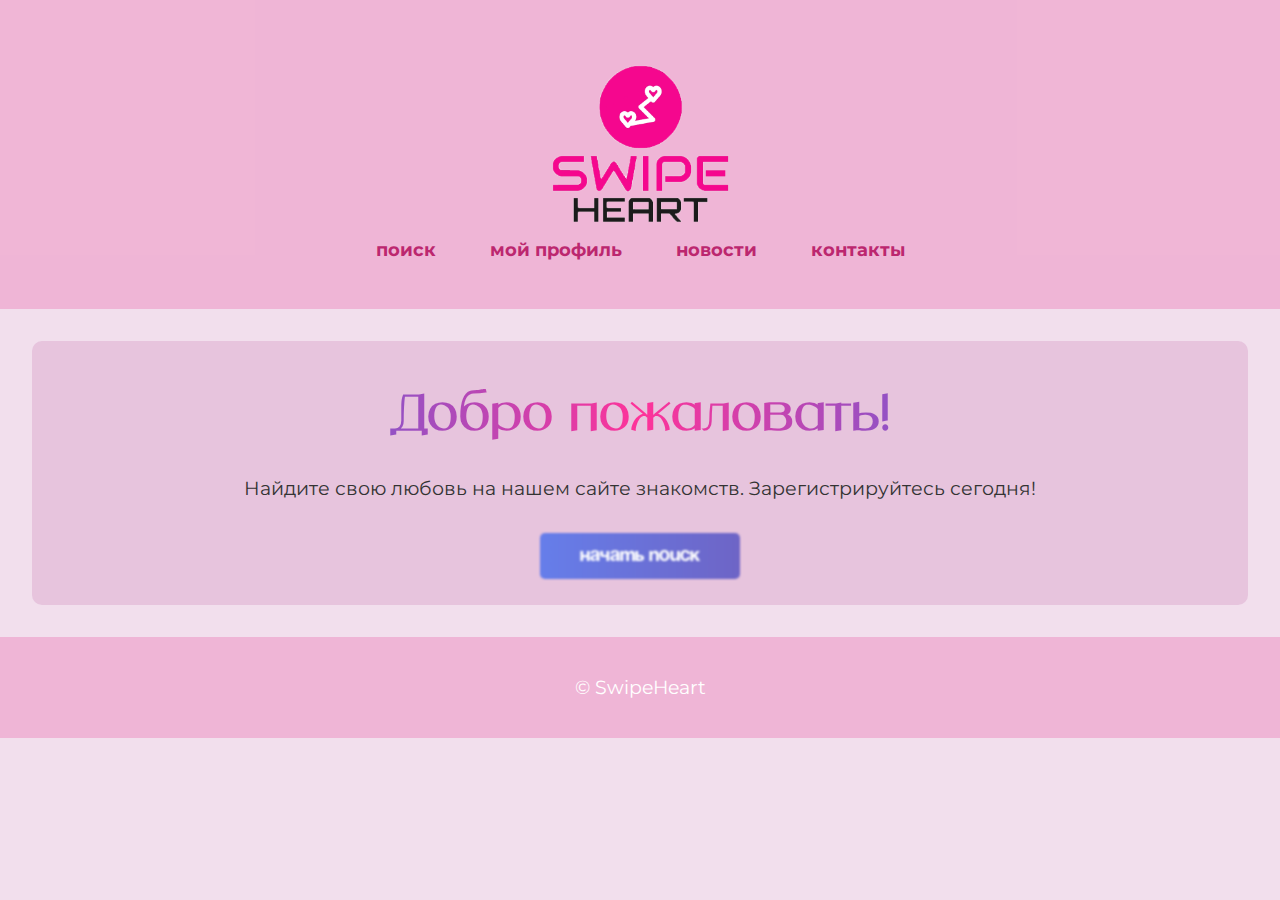
<file: index.html>
<!DOCTYPE html>
<html lang="ru">
<head>
    <meta charset="UTF-8">
    <meta name="viewport" content="width=device-width, initial-scale=1.0">
    <meta name="keywords" content="знакомства, сайт, отношения, общение">
    <meta name="description" content="Сайт знакомств для серьезных отношений.">
    <link rel="icon" href="images/logo1.png" type="image/png">
    <link rel="stylesheet" href="style.css">
    <title>SwipeHeart!</title>

</head>
<body>
    <header>
        <div class="md">
            <img src="Images/logtext1.png" alt="Логотип сайта" id="logtext">
            <nav>
                <ul class="animation_menu">
                    <li><a href="search.html">поиск</a></li>
                    <li><a href="profile.html">мой профиль</a></li>
                    <li><a href="news.html">новости</a></li>
                    <li><a href="contacts.html">контакты</a></li>
                </ul>
            </nav>
        </div>
    </header>



    <main>
        <section>
            <h1>Добро пожаловать!</h1>
            <p>Найдите свою любовь на нашем сайте знакомств. Зарегистрируйтесь сегодня!</p>
            <a href="search.html"><button class="button">начать поиск</button></a>
        </section>
    </main>

    <footer>
        <p>&copy; SwipeHeart</p>
    </footer>
</body>
</html>
</file>
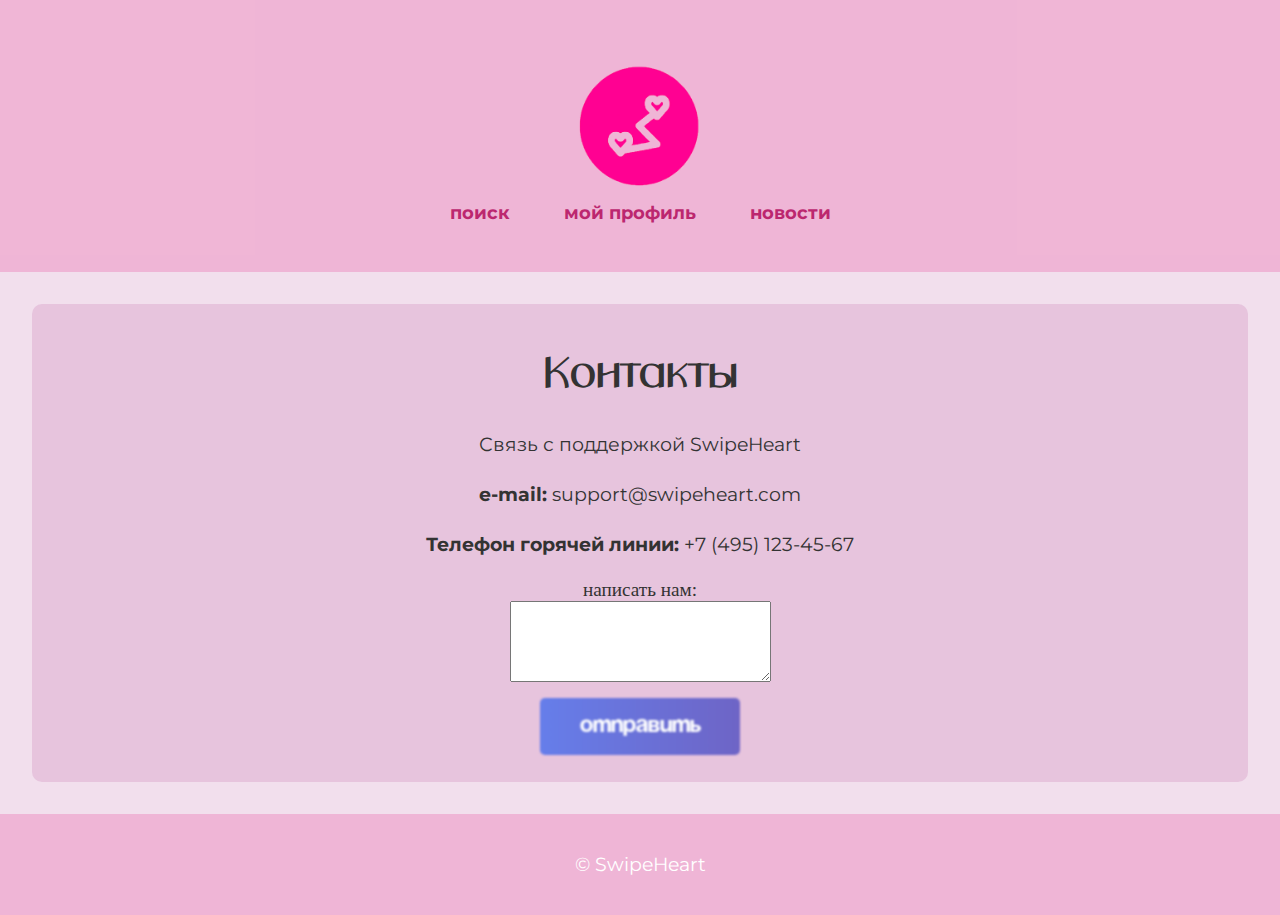
<file: contacts.html>
<!DOCTYPE html>
<html lang="ru">
<head>
    <meta charset="UTF-8">
    <meta name="viewport" content="width=device-width, initial-scale=1.0">
    <meta name="keywords" content="контакты, знакомства, обратная связь">
    <meta name="description" content="Страница для связи с администрацией сайта знакомств.">
    <link rel="icon" href="Images/logo1.png" type="image/png">
    <link rel="stylesheet" href="style.css">
    <title>Контакты: SwipeHeart</title>
</head>
<body>
    <header>
        <div class="md">
            <a href="index.html">
                <img src="Images/logo1.png" alt="Логотип сайта" id="logo">
            </a>
            <nav>
                <ul class="animation_menu">
                    <li><a href="search.html">поиск</a></li>
                    <li><a href="profile.html">мой профиль</a></li>
                    <li><a href="news.html">новости</a></li>
                </ul>
            </nav>
        </div>
    </header>


    <main>
        <section>
            <h2>Контакты</h2>
            <p>Связь с поддержкой SwipeHeart</p>
            <p><b>e-mail:</b> support@swipeheart.com</p>
            <p><b>Телефон горячей линии:</b> +7 (495) 123-45-67</p>
            <form action="#" method="post">
                <label for="message">написать нам:</label><br>
                <textarea id="message" name="message" rows="5" cols="30"></textarea><br>
                <button type="submit" class="button">отправить</button>
            </form>
        </section>
    </main>

    <footer>
        <p>&copy; SwipeHeart</p>
    </footer>
</body>
</html>
</file>
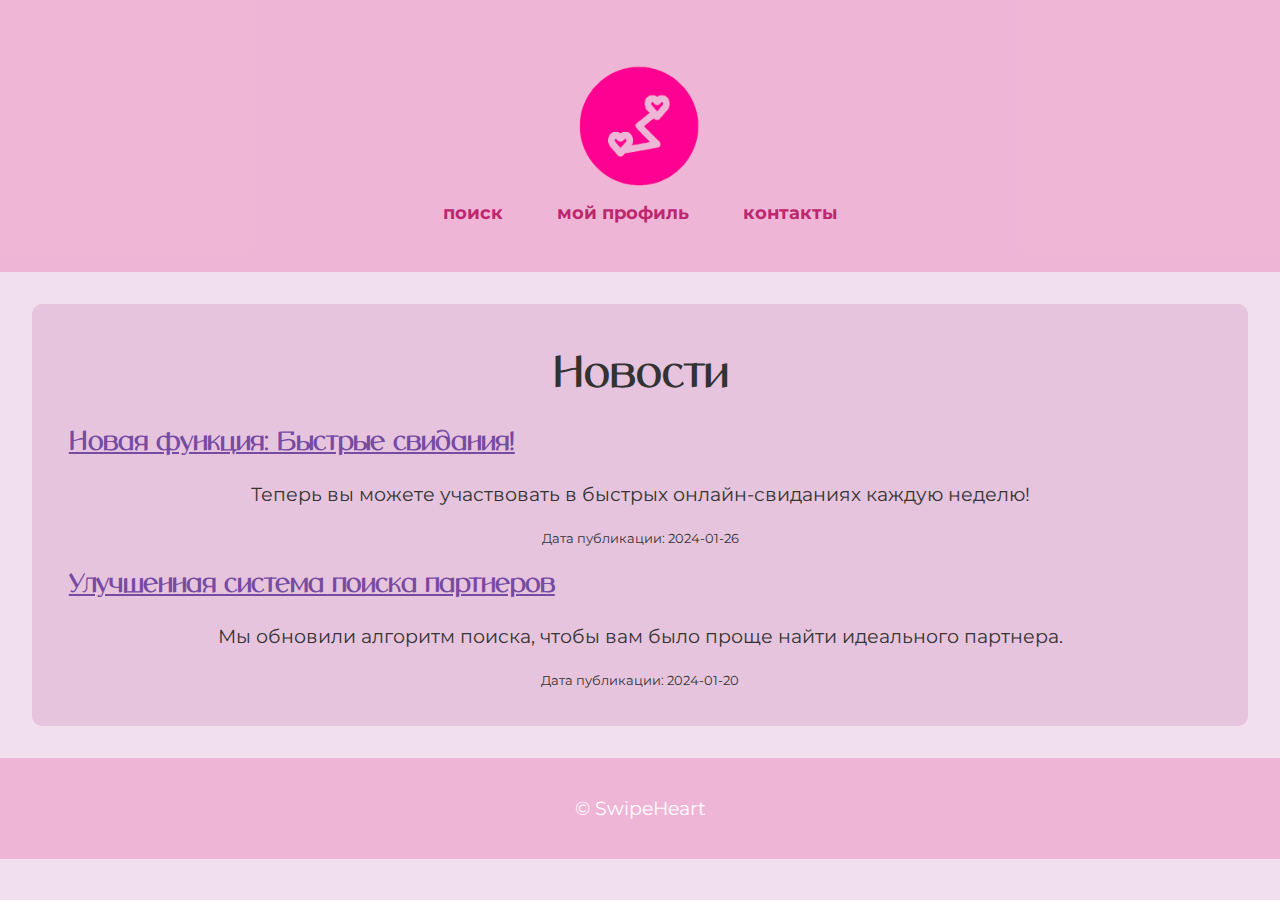
<file: news.html>
<!DOCTYPE html>
<html lang="ru">
<head>
    <meta charset="UTF-8">
    <meta name="viewport" content="width=device-width, initial-scale=1.0">
    <meta name="keywords" content="новости, знакомства, события">
    <meta name="description" content="Новости и события на сайте знакомств.">
    <link rel="icon" href="Images/logo1.png" type="image/png">
    <link rel="stylesheet" href="style.css">
    <title>Новости: SwipeHeart</title>
</head>
<body>
    <header>
        <div class="md">
            <a href="index.html">
                <img src="Images/logo1.png" alt="Логотип сайта" id="logo">
            </a>
            <nav>
                <ul class="animation_menu">
                    <li><a href="search.html">поиск</a></li>
                    <li><a href="profile.html">мой профиль</a></li>
                    <li><a href="contacts.html">контакты</a></li>
                </ul>
            </nav>
        </div>
    </header>



    <main>
        <section>
            <h2>Новости</h2>
            <article>
                <h3>Новая функция: Быстрые свидания!</h3>
                <p>Теперь вы можете участвовать в быстрых онлайн-свиданиях каждую неделю!</p>
                <small>Дата публикации: 2024-01-26</small>
            </article>
            <article>
                <h3>Улучшенная система поиска партнеров</h3>
                <p>Мы обновили алгоритм поиска, чтобы вам было проще найти идеального партнера.</p>
                <small>Дата публикации: 2024-01-20</small>
            </article>
        </section>
    </main>

    <footer>
        <p>&copy; SwipeHeart</p>
    </footer>
</body>
</html>
</file>
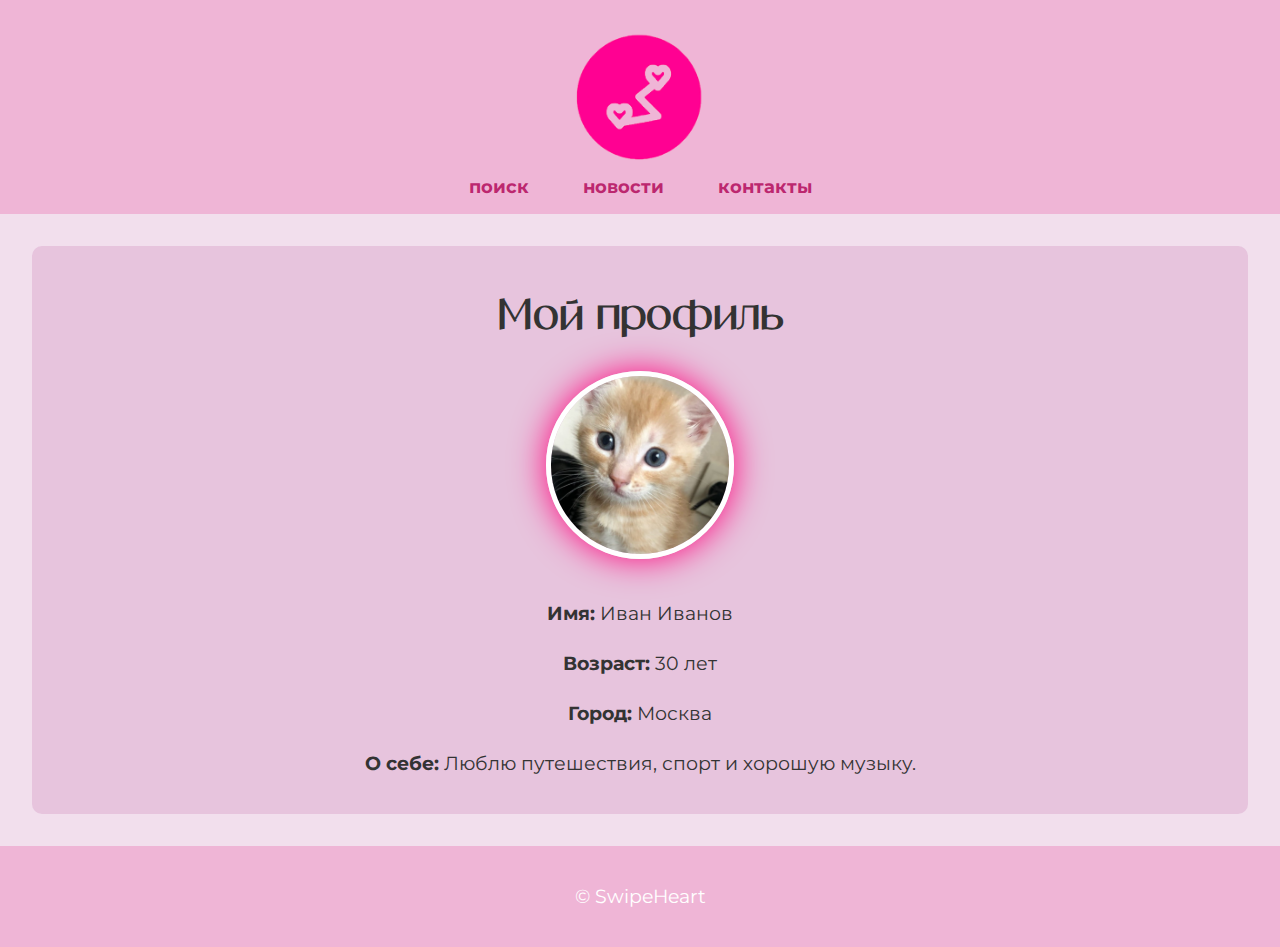
<file: profile.html>
<!DOCTYPE html>
<html lang="ru">
<head>
    <meta charset="UTF-8">
    <meta name="viewport" content="width=device-width, initial-scale=1.0">
    <meta name="keywords" content="профиль, знакомства, информация">
    <meta name="description" content="Ваш личный профиль на сайте знакомств.">
    <link rel="icon" href="images/logo1.png" type="image/png">
    <link rel="stylesheet" href="style.css">
    <title>Мой профиль: SwipeHeart</title>
</head>
<body>
    <header class="md">
            <a href="index.html">
                <img src="Images/logo1.png" alt="Логотип сайта" id="logo">
            </a>
            <nav>
                <ul class="animation_menu">
                    <li><a href="search.html">поиск</a></li>
                    <li><a href="news.html">новости</a></li>
                    <li><a href="contacts.html">контакты</a></li>
                </ul>
            </nav>
        </>
    </header>


    <main>
        <section>
            <h2>Мой профиль</h2>
            <img src="Images/profile1.jpg" alt="Ваша фотография" class="profile-image">
            <p><b>Имя:</b> Иван Иванов</p>
            <p><b>Возраст:</b> 30 лет</p>
            <p><b>Город:</b> Москва</p>
            <p><b>О себе:</b> Люблю путешествия, спорт и хорошую музыку.</p>
        </section>
    </main>

    <footer>
        <p>&copy; SwipeHeart</p>
    </footer>
</body>
</html>
</file>
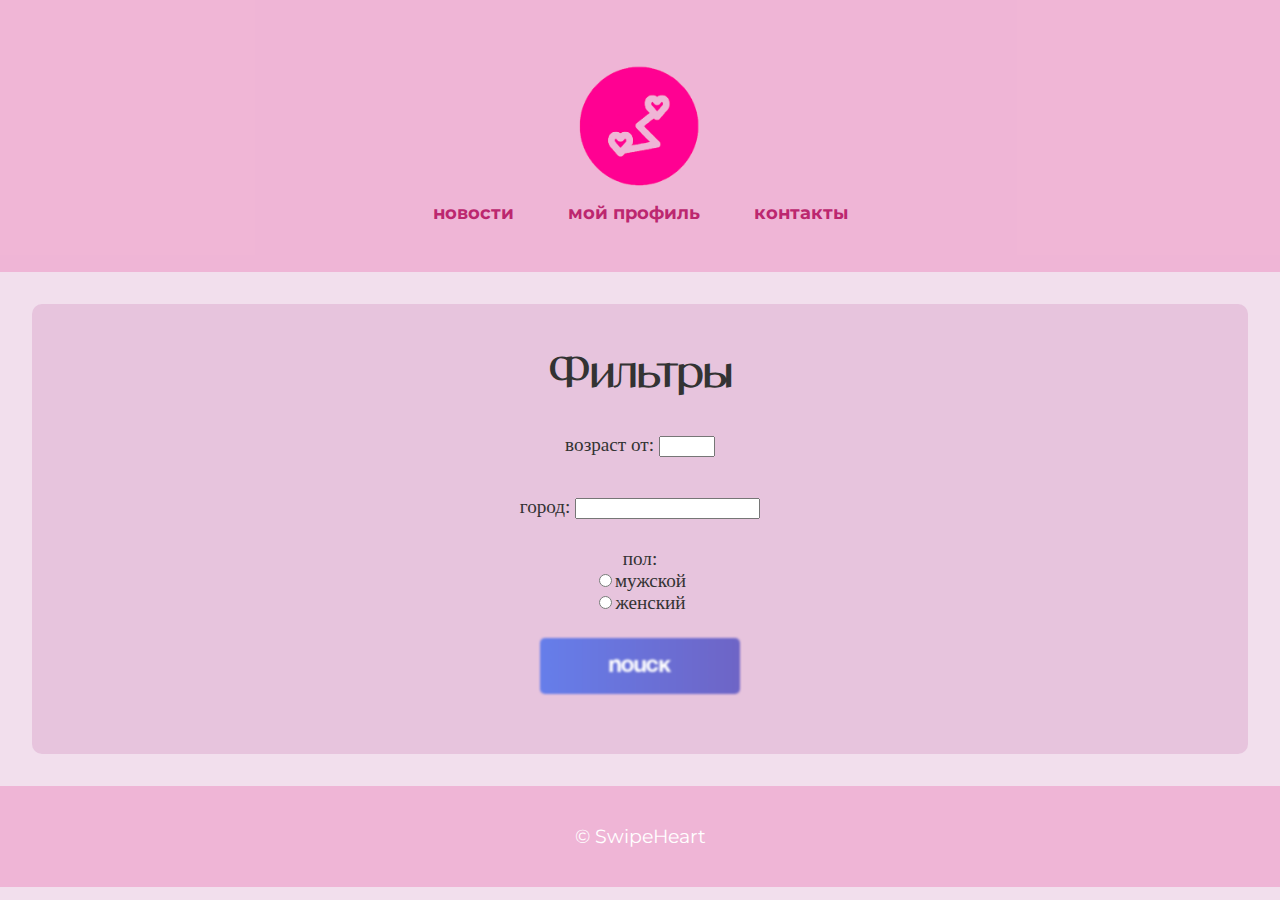
<file: search.html>
<!DOCTYPE html>
<html lang="ru">
<head>
    <meta charset="UTF-8">
    <meta name="viewport" content="width=device-width, initial-scale=1.0">
    <meta name="keywords" content="поиск, знакомства, фильтры">
    <meta name="description" content="Страница поиска партнеров на сайте знакомств.">
    <link rel="icon" href="Images/logo1.png" type="image/png">
    <link rel="stylesheet" href="style.css">
    <title>Поиск в SwipeHeart</title>
</head>
<body>
    <header>
        <div class="md">
            <a href="index.html">
                <img src="Images/logo1.png" alt="Логотип сайта" id="logo">
            </a>
            <nav>
                <ul class="animation_menu">
                    <li><a href="news.html">новости</a></li>
                    <li><a href="profile.html">мой профиль</a></li>
                    <li><a href="contacts.html">контакты</a></li>
                </ul>
            </nav>
        </div>
    </header>


    <main>
        <section>
            <h2>Фильтры</h2>
            <form action="#" method="get">
                <div class="age">
                    <label for="age">возраст от:</label>
                    <input type="number" id="age" name="age_from" min="18" max="99">
                </div>
                <div class="city"></div>
                    <label for="city">город:</label>
                    <input type="text" id="city" name="city">
                </div>
                <fieldset>
                    <p></p>пол:</legend><br>
                    <label><input type="radio" name="salutation" value="мужской">мужской</label><br>
                    <label><input type="radio" name="salutation" value="женский">женский</label>
                </fieldset>
                <button type="submit" class="button">поиск</button>
            </form>
            <div class="search-results">
                <!-- Здесь будут результаты поиска -->
            </div>
        </section>
    </main>

    <footer>
        <p>&copy; SwipeHeart</p>
    </footer>
</body>
</html>
</file>
<file: style.css>
@import url('https://fonts.googleapis.com/css2?family=Montserrat:ital,wght@0,100..900;1,100..900&family=Playfair+Display:ital,wght@0,400..900;1,400..900&family=Raleway:ital,wght@0,100..900;1,100..900&display=swap');

@font-face {
    font-family: "Soyuz Grotesk Bold";
    src: url("/Fonts/grotesk/grotesk.otf") format("truetype");
    font-style: normal;
    font-weight: normal;
}

@font-face {
    font-family: "Vetrino";
    src: url("/Fonts/Vetrino/Vetrino.ttf") format("truetype");
    font-style: normal;
    font-weight: normal;
}

@font-face {
    font-family: "Montserrat";
    src: url("Fonts/Montserrat/Montserrat-VariableFont_wght.ttf") format("truetype");
    font-style: normal;
    font-weight: normal;
}

:root {
    --main-color: #e91e8036;
    --secondary-color: #ff40ff42;
    --text-color: #333;
    --bg-color: #ae348b28;
}

body {
    overflow-x: hidden;
    overflow-wrap: break-word;
    align-items: center;
    background-color: var(--bg-color);
    color: var(--text-color);
    margin: 0;
    padding: 0;
    box-sizing: border-box;
    font-size: 16px; 
}

header,
footer {
    background-color: var(--main-color);
    color: white;
    padding: 1em 0;
    text-align: center; 
}

section {
    align-items: center;
    background-color: var(--bg-color);
    text-decoration: none;
    margin: 1em;
    padding: 1em;
    border-radius: 10px;
}

nav ul {
    list-style: none;
    padding: 0;
    margin: 0;
    display: flex;
    justify-content: center;
}

nav li {
    margin: 0 1em;
}

nav a {
    color: white;
    text-decoration: none;
    transition: color 0.3s ease;
}

nav a:hover {
    color: black;
}

main {
    padding: 1em;
    text-align: center;
}

div {
    margin: 2em;
}

fieldset {
    border: 0 none;
}

article {
    margin: 1.3em;
}

#logtext {
    max-width: 20%;
    padding: 1em;
    height: auto;
    display: block;
    margin: 0 auto; 
}

#logo {
    max-width: 10%;
    padding: 1em;
    height: auto;
    display: block;
    margin: 0 auto;
    -webkit-transition: -webkit-transform .8s ease-in-out;
    transition: transform .8s ease-in-out;
}

#logo:hover {
    transform: rotate(6.284rad);
    -webkit-transform: rotate(360deg);
    transform: rotate(360deg);

}

.md {
    text-align: center;
    align-items: center;
}

.animation_menu {
    text-align: center;
    font-weight: 100;
    font-size: large;
}

.animation_menu * {
    font-family: 'Montserrat';
    font-size: 1em;
    text-align: center;
    font-weight: bold;
    box-sizing: border-box;
}

.animation_menu li {
    display: inline-block;
    list-style: outside none none;
    margin: 0 1.5em;
    padding: 0;
}

.animation_menu a {
    padding: 0.5em 0;
    color: rgb(188, 39, 111);
    position: relative;
    letter-spacing: 0.2%;
    text-decoration: none;
}

.animation_menu a:before,
.animation_menu a:after {
    position: absolute;
    -webkit-transition: all 0.35s ease;
    transition: all 0.35s ease;
}

.animation_menu a:before {
    bottom: 0;
    display: block;
    height: 5%;
    width: 0%;
    content: "";
    text-decoration: none;
    background-color: #2e2f30;
}

.animation_menu a:after {
    left: 0;
    top: 0;
    text-decoration: none;
    padding: 0.5em 0;
    position: absolute;
    content: attr(data-hover);
    color: #7f2424;
    max-width: 0%;
    overflow: hidden;
}

.animation_menu a:hover:before,
.animation_menu .current a:before {
    opacity: 0.7;
    width: 100%;
}

.button {
    filter: blur(0.05rem);
    background: linear-gradient(to right, #667eea, #764ba2);
    color: white;
    font-size: 1.2em;
    font-family: 'Soyuz Grotesk Bold';
    text-decoration: none;
    padding: 0.75em 1.5em; 
    border: none;
    border-radius: 5px;
    cursor: pointer;
    transition: background-position 0.5s ease;
    background-size: 200% auto;
    display: inline-block;
    margin: 0.5em;
    width: auto; 
}

.button:hover {
    filter: blur(0);
    background-position: right center;
}

h1 {
    font-family: 'Vetrino';
    font-size: 3em;
    text-align: center;
    background: linear-gradient(90deg, #007bff, #ff3399, #007bff);
    -webkit-background-clip: text;
    background-clip: text;
    color: transparent;
    animation: gradientAnimation 8s linear infinite;
}

h2,
h3 {
    font-family: 'Vetrino';
}

h2 {
    font-size: 2.5em;
    text-align: center;
}

h3 {
    text-decoration: underline;
    color: #764ba2;
    font-size: 1.5em;
    text-align: left;
}

small,
p {
    font-family: 'Montserrat';
}

p {
    font-size: 1.2em;
    text-align: center;
    line-height: 1.6; 
}


form,
footer p,
section p {
    font-size: 1.2em;
}

@keyframes gradientAnimation {
    0% {
        background-position: 0%;
    }
    100% {
        background-position: 100%;
    }
}

.profile-image {
    width: 15%;
    height: auto;
    border-radius: 50%;
    object-fit: cover;
    border: 5px solid #fff;
    box-shadow: 0 0 35px rgb(255, 0, 123);
    margin-bottom: 1em;
}



/* IPhone X */
@media (max-width: 375px) {
    body {
        font-size: 14px;
    }

    header, footer {
        padding: 0.75em 0;
    }

    section {
        margin: 0.5em;
    }

    h1 {
        font-size: 2em; 
    }

    h2 {
        font-size: 1.5em;
    }

    nav ul {
        flex-direction: column;
        text-align: center;
    }

    nav li {
        margin: 0.5em 0;
    }

    .animation_menu li {
        margin: 0 0.5em;
    }

    .animation_menu * {
        font-size: 1.2em;
    }

    .button {
        width: 90%; 
        font-size: 1em;
        padding: 0.5em 1em;
        margin: 0.5em auto;
        display: block;
        text-align: center;
    }

    #logtext {
        max-width: 50%;
    }

    #logo {
        max-width: 25%;
    }

    p {
        font-size: 1em;
        text-align: left;
    }

    form,
    footer p,
    section p {
        font-size: 1em;
    }

    .profile-image {
        width: 50%;
    }
}

/* IPad Pro*/
@media (min-width: 376px) and (max-width: 1367px) and (min-height: 813px) and (max-height: 1025px) {
    body {
        font-size: 16px;
    }

    #logtext {
        max-width: 15%;
        padding: 1em;
    }

    #logo {
        max-width: 10%;
        padding: 1em;
    }

    .button {
        width: 200px;
    }
}

/* Desktops */
@media (min-width: 1600px) and (min-height: 1025px) {
    body {
        font-size: 30px; 
    }

    #logtext {
        max-width: 15%;
    }

    #logo {
        max-width: 10%;
    }

    .button {
        font-size: 1.3em;
        padding: 0.9em 1.75em;
    }

    p {
        font-size: 1.4em;
    }

    form,
    footer p,
    section p {
        font-size: 1.4em;
    }

    .profile-image {
        width: 12%; 
    }
}
</file>
